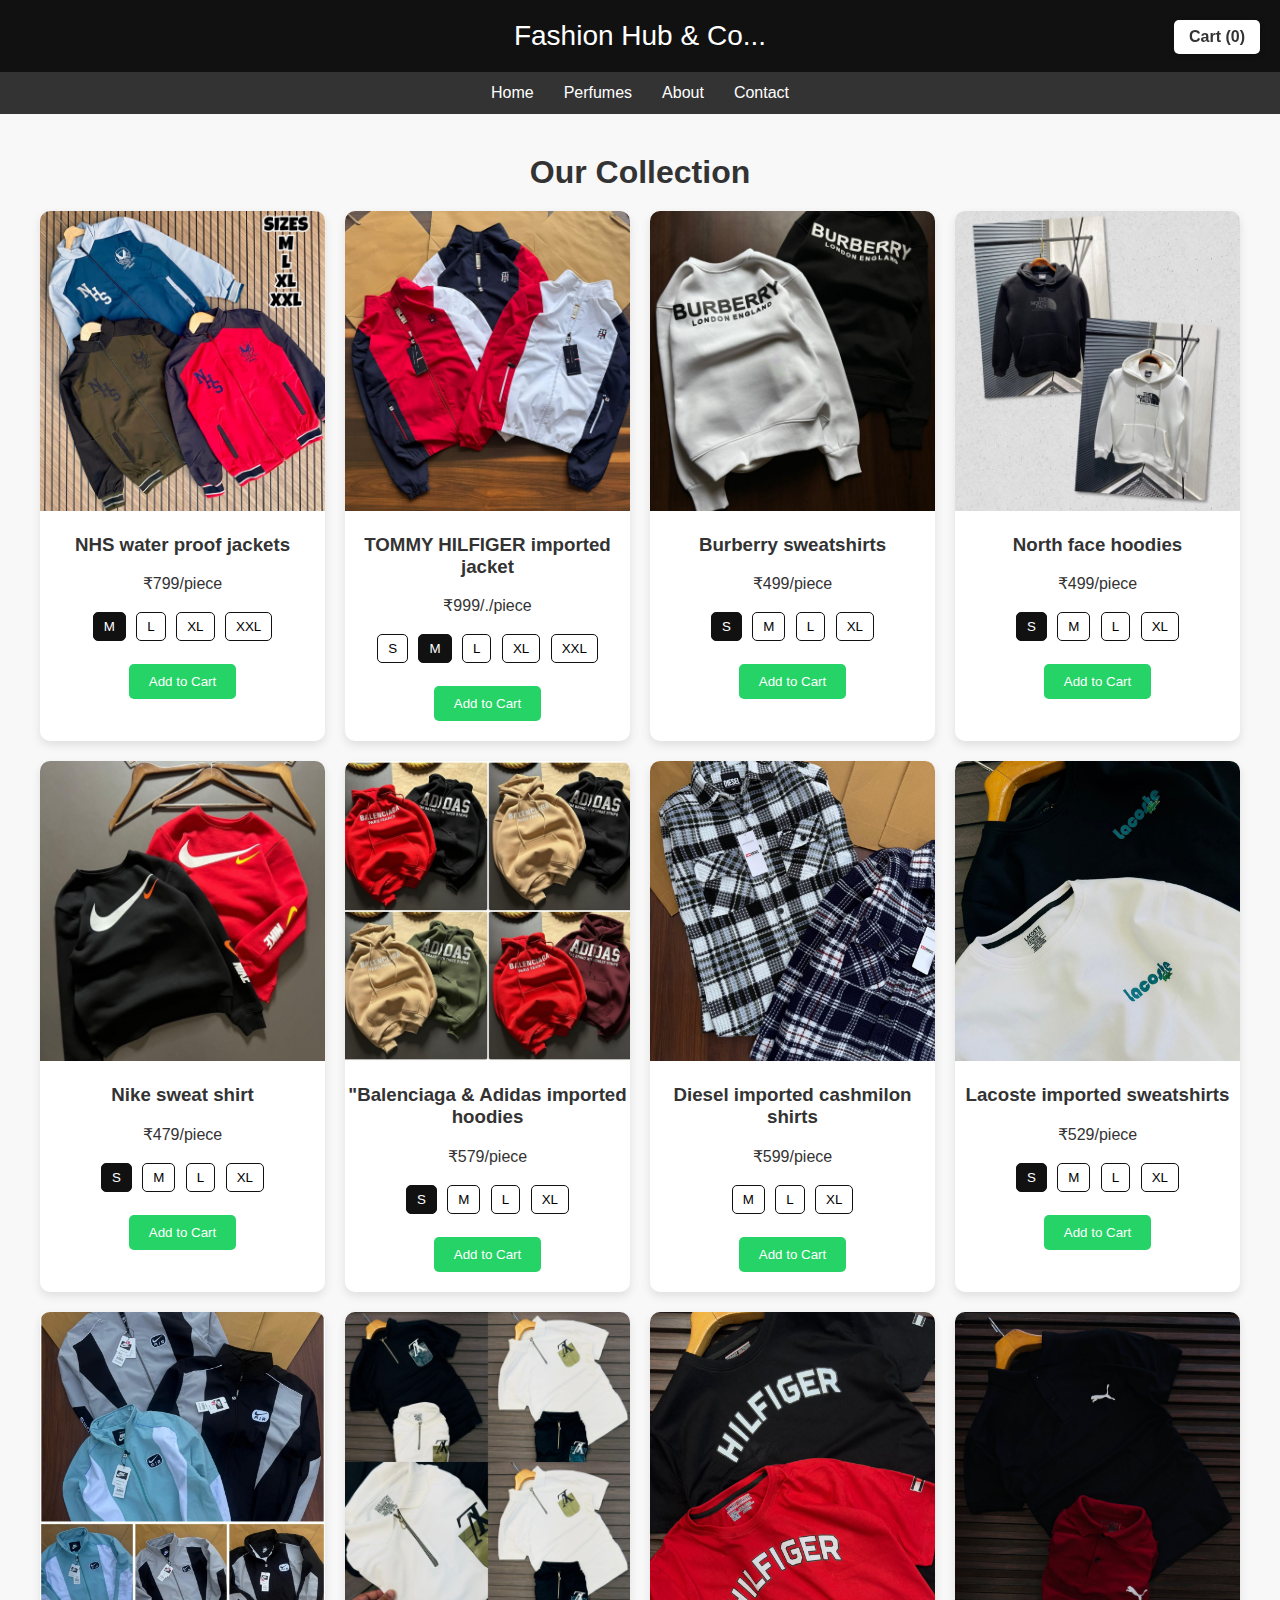
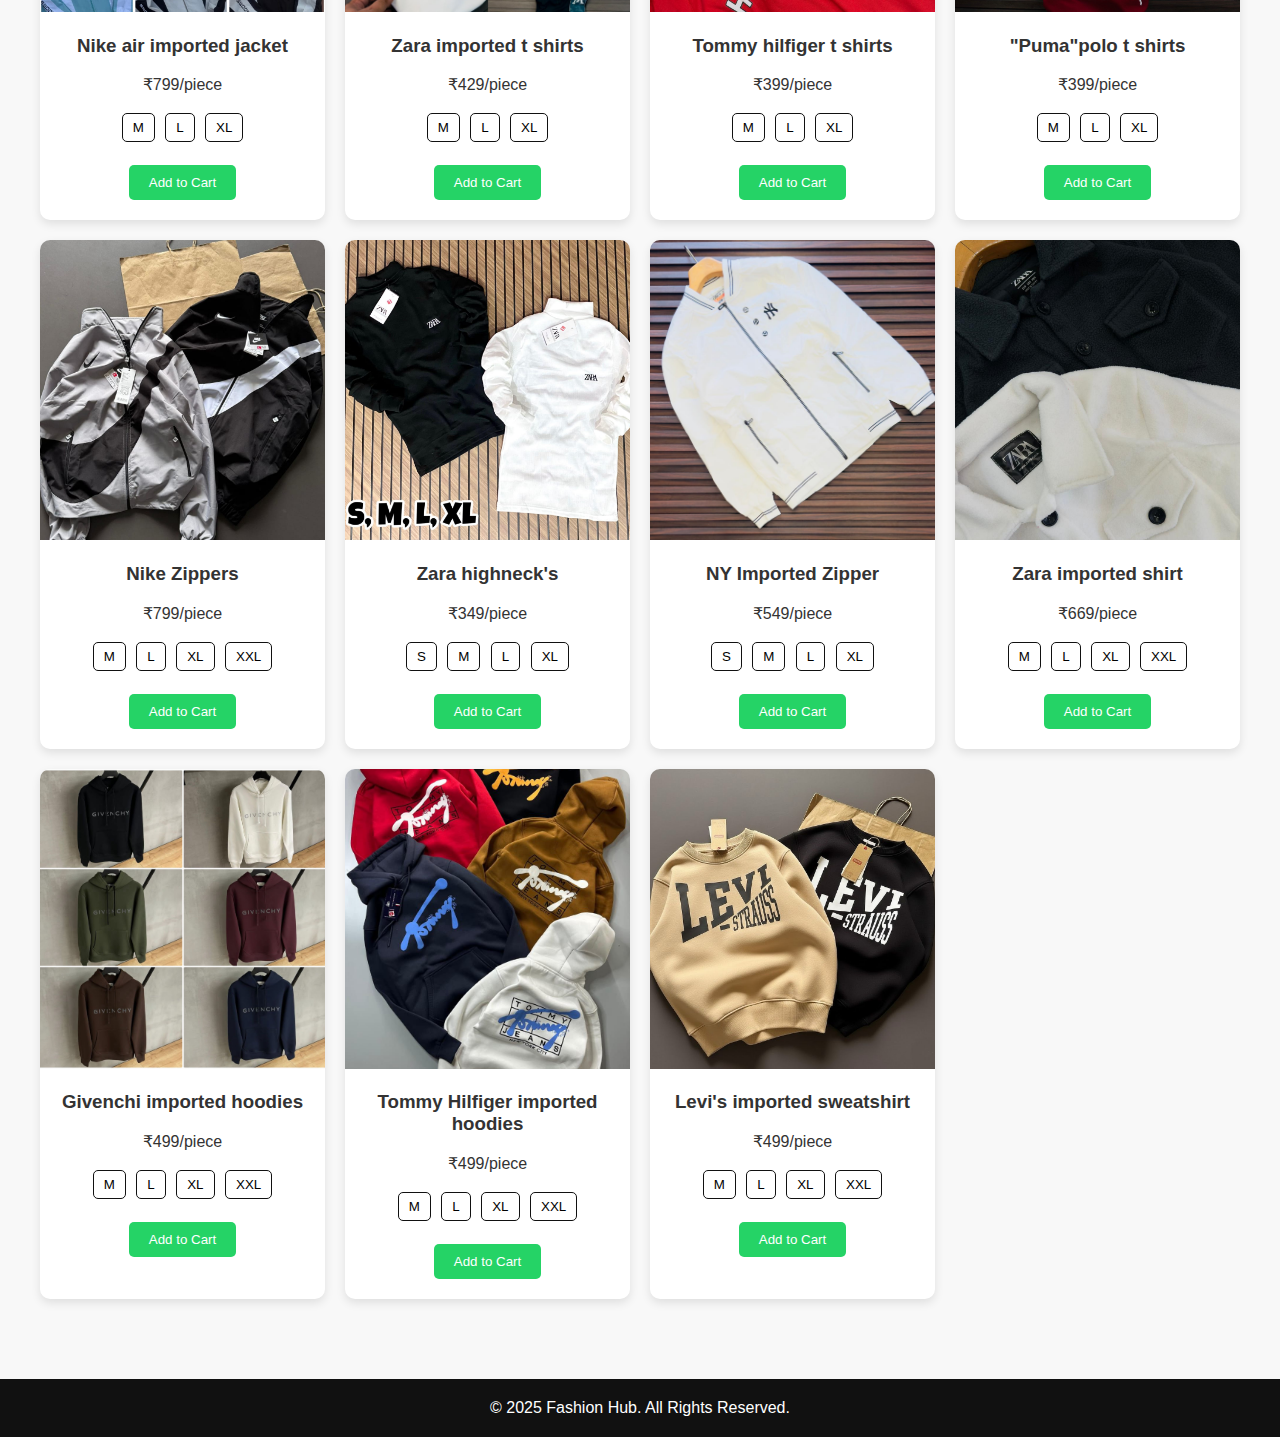
<file: index.html>
<!DOCTYPE html>
<html lang="en">
<head>
    <meta charset="UTF-8" />
    <meta name="viewport" content="width=device-width, initial-scale=1.0" />
    <title>Fashion Hub - Products</title>
    <link rel="stylesheet" href="style.css">
</head>
<body>

<header>Fashion Hub & Co...</header>

<div id="cart-btn" style="position:fixed; top:20px; right:20px; background:#fff; padding:8px 15px; border-radius:5px; cursor:pointer; box-shadow:0 2px 6px rgba(0,0,0,0.2); font-weight:bold;">
    Cart (<span id="cart-count">0</span>)
</div>

<nav>
    <a href="index.html">Home</a>
    <a href="perfume.html">Perfumes</a>
    <a href="about.html">About</a>
    <a href="contact.html">Contact</a>
</nav>

<h2 class="section-title">Our Collection</h2>

<div class="products">

    <!-- PRODUCT 1 -->
    <div class="product-card">
        <img src="./assets/nhs waterproof.jpg" />
        <h3>NHS water proof jackets</h3>
        <p>₹799/piece</p>

        <div class="sizes">
            <button class="size-btn active" onclick="selectSize(this)">M</button>
            <button class="size-btn" onclick="selectSize(this)">L</button>
            <button class="size-btn" onclick="selectSize(this)">XL</button>
            <button class="size-btn" onclick="selectSize(this)">XXL</button>
        </div>

        <button class="add-cart" onclick="addToCart('NHS water proof jackets',799,this)">Add to Cart</button>
    </div>

     <!-- PRODUCT 2 -->
    <div class="product-card">
        <img src="./assets/tommyhilfiger.jpg" />
        <h3>TOMMY HILFIGER imported jacket</h3>
        <p>₹999/./piece</p>

        <div class="sizes">
            <button class="size-btn" onclick="selectSize(this)">S</button>
            <button class="size-btn active" onclick="selectSize(this)">M</button>
            <button class="size-btn" onclick="selectSize(this)">L</button>
            <button class="size-btn" onclick="selectSize(this)">XL</button>
            <button class="size-btn" onclick="selectSize(this)">XXL</button>
        </div>

        <button class="add-cart" onclick="addToCart('TOMMY HILFIGER imported jacket',999,this)">Add to Cart</button>
    </div>

    <!-- PRODUCT 3 -->
    <div class="product-card">
        <img src="./assets/burberry sweatshirt.jpg" />
        <h3>Burberry sweatshirts</h3>
        <p>₹499/piece</p>

        <div class="sizes">
            <button class="size-btn active" onclick="selectSize(this)">S</button>
            <button class="size-btn " onclick="selectSize(this)">M</button>
            <button class="size-btn" onclick="selectSize(this)">L</button>
            <button class="size-btn" onclick="selectSize(this)">XL</button>
        </div>

        <button class="add-cart" onclick="addToCart('Burberry sweatshirts',499,this)">Add to Cart</button>
    </div>

    <!-- PRODUCT 4-->
    <div class="product-card">
        <img src="./assets/northface hoodie.jpg" />
        <h3>North face hoodies</h3>
        <p>₹499/piece</p>

        <div class="sizes">
            <button class="size-btn active" onclick="selectSize(this)">S</button>
            <button class="size-btn " onclick="selectSize(this)">M</button>
            <button class="size-btn" onclick="selectSize(this)">L</button>
            <button class="size-btn" onclick="selectSize(this)">XL</button>
        </div>

        <button class="add-cart" onclick="addToCart('North face hoodies',499,this)">Add to Cart</button>
    </div>

    <!-- PRODUCT 5-->
    <div class="product-card">
        <img src="./assets/nike sweatshirt.jpg" />
        <h3>Nike sweat  shirt</h3>
        <p>₹479/piece</p>

        <div class="sizes">
            <button class="size-btn active" onclick="selectSize(this)">S</button>
            <button class="size-btn " onclick="selectSize(this)">M</button>
            <button class="size-btn" onclick="selectSize(this)">L</button>
            <button class="size-btn" onclick="selectSize(this)">XL</button>
        </div>

        <button class="add-cart" onclick="addToCart('Nike sweat  shirt',479,this)">Add to Cart</button>
    </div>
    <!-- PRODUCT 6-->
    <div class="product-card">
        <img src="./assets/Balenciaga & Adidas impored hoodies.jpg" />
        <h3>"Balenciaga & Adidas imported hoodies</h3>
        <p>₹579/piece</p>

        <div class="sizes">
            <button class="size-btn active" onclick="selectSize(this)">S</button>
            <button class="size-btn " onclick="selectSize(this)">M</button>
            <button class="size-btn" onclick="selectSize(this)">L</button>
            <button class="size-btn" onclick="selectSize(this)">XL</button>
        </div>

        <button class="add-cart" onclick="addToCart('Balenciaga & Adidas imported hoodies',579,this)">Add to Cart</button>
    </div>
<!-- PRODUCT 7-->
    <div class="product-card">
        <img src="./assets/diesel shhirts .jpg" />
        <h3>Diesel imported cashmilon shirts</h3>
        <p>₹599/piece</p>

        <div class="sizes">
            
            <button class="size-btn " onclick="selectSize(this)">M</button>
            <button class="size-btn" onclick="selectSize(this)">L</button>
            <button class="size-btn" onclick="selectSize(this)">XL</button>
        </div>

        <button class="add-cart" onclick="addToCart('Diesel imported cashmilon shirts',599,this)">Add to Cart</button>
    </div>
    <!-- PRODUCT 8-->
    <div class="product-card">
        <img src="./assets/lacoste sweatshirt.jpg" />
        <h3>Lacoste imported  sweatshirts</h3>
        <p>₹529/piece</p>

        <div class="sizes">
            <button class="size-btn active" onclick="selectSize(this)">S</button>
            <button class="size-btn " onclick="selectSize(this)">M</button>
            <button class="size-btn" onclick="selectSize(this)">L</button>
            <button class="size-btn" onclick="selectSize(this)">XL</button>
        </div>

        <button class="add-cart" onclick="addToCart('Lacoste imported  sweatshirts',529,this)">Add to Cart</button>
    </div>
     <!-- PRODUCT 9-->
    <div class="product-card">
        <img src="./assets/nike jacket.jpg" />
        <h3>Nike air imported jacket</h3>
        <p>₹799/piece</p>

        <div class="sizes">
           
            <button class="size-btn " onclick="selectSize(this)">M</button>
            <button class="size-btn" onclick="selectSize(this)">L</button>
            <button class="size-btn" onclick="selectSize(this)">XL</button>
        </div>

        <button class="add-cart" onclick="addToCart('Nike air imported jacket',799,this)">Add to Cart</button>
    </div>
     <!-- PRODUCT 10-->
    <div class="product-card">
        <img src="./assets/zara zip t shirt.jpg" />
        <h3>Zara imported t shirts</h3>
        <p>₹429/piece</p>

        <div class="sizes">
           
            <button class="size-btn " onclick="selectSize(this)">M</button>
            <button class="size-btn" onclick="selectSize(this)">L</button>
            <button class="size-btn" onclick="selectSize(this)">XL</button>
        </div>

        <button class="add-cart" onclick="addToCart('Zara imported t shirts',429,this)">Add to Cart</button>
    </div>
    <!-- PRODUCT 11-->
    <div class="product-card">
        <img src="./assets/hilfiger t shirts.jpg" />
        <h3>Tommy hilfiger t shirts </h3>
        <p>₹399/piece</p>

        <div class="sizes">
           
            <button class="size-btn " onclick="selectSize(this)">M</button>
            <button class="size-btn" onclick="selectSize(this)">L</button>
            <button class="size-btn" onclick="selectSize(this)">XL</button>
        </div>

        <button class="add-cart" onclick="addToCart('Tommy hilfiger t shirts',399,this)">Add to Cart</button>
    </div>


    <!-- PRODUCT 12-->
    <div class="product-card">
        <img src="./assets/puma polo.jpg" />
        <h3>"Puma"polo t shirts </h3>
        <p>₹399/piece</p>

        <div class="sizes">
           
            <button class="size-btn " onclick="selectSize(this)">M</button>
            <button class="size-btn" onclick="selectSize(this)">L</button>
            <button class="size-btn" onclick="selectSize(this)">XL</button>
        </div>

        <button class="add-cart" onclick="addToCart('Puma polo t shirts',399,this)">Add to Cart</button>
    </div>

    
    <!-- PRODUCT 13-->
    <div class="product-card">
        <img src="./assets/nikezipper.jpg" />
        <h3>Nike Zippers</h3>
        <p>₹799/piece</p>

        <div class="sizes">
           
            <button class="size-btn " onclick="selectSize(this)">M</button>
            <button class="size-btn" onclick="selectSize(this)">L</button>
            <button class="size-btn" onclick="selectSize(this)">XL</button>
            <button class="size-btn" onclick="selectSize(this)">XXL</button>
        </div>

        <button class="add-cart" onclick="addToCart('Nike Zippers',99,this)">Add to Cart</button>
    </div>

    <!-- PRODUCT 14-->
    <div class="product-card">
        <img src="./assets/zara highneck.jpg" />
        <h3>Zara highneck's</h3>
        <p>₹349/piece</p>

        <div class="sizes">
            <button class="size-btn " onclick="selectSize(this)">S</button>
            <button class="size-btn " onclick="selectSize(this)">M</button>
            <button class="size-btn" onclick="selectSize(this)">L</button>
            <button class="size-btn" onclick="selectSize(this)">XL</button>
            
        </div>

        <button class="add-cart" onclick="addToCart('Nike Zippers',99,this)">Add to Cart</button>
    </div>

     <!-- PRODUCT 15-->
    <div class="product-card">
        <img src="./assets/ny zippers.jpg" />
        <h3>NY  Imported Zipper</h3>
        <p>₹549/piece</p>

        <div class="sizes">
            <button class="size-btn " onclick="selectSize(this)">S</button>
            <button class="size-btn " onclick="selectSize(this)">M</button>
            <button class="size-btn" onclick="selectSize(this)">L</button>
            <button class="size-btn" onclick="selectSize(this)">XL</button>
            
        </div>

        <button class="add-cart" onclick="addToCart('NY  Imported Zipper',549,this)">Add to Cart</button>
    </div>

    <!-- PRODUCT 16-->
    <div class="product-card">
        <img src="./assets/zara imported.jpg" />
        <h3>Zara imported shirt</h3>
        <p>₹669/piece</p>

        <div class="sizes">
            
            <button class="size-btn " onclick="selectSize(this)">M</button>
            <button class="size-btn" onclick="selectSize(this)">L</button>
            <button class="size-btn" onclick="selectSize(this)">XL</button>
            <button class="size-btn " onclick="selectSize(this)">XXL</button>
            
        </div>

        <button class="add-cart" onclick="addToCart('Zara imported shirt',669,this)">Add to Cart</button>
    </div>

    <!-- PRODUCT 17-->
    <div class="product-card">
        <img src="./assets/givenchi hoodies.jpg" />
        <h3>Givenchi imported hoodies</h3>
        <p>₹499/piece</p>

        <div class="sizes">
            
            <button class="size-btn " onclick="selectSize(this)">M</button>
            <button class="size-btn" onclick="selectSize(this)">L</button>
            <button class="size-btn" onclick="selectSize(this)">XL</button>
            <button class="size-btn " onclick="selectSize(this)">XXL</button>
            
        </div>

        <button class="add-cart" onclick="addToCart('Givenchi imported hoodies',499,this)">Add to Cart</button>
    </div>

    <!-- PRODUCT 18-->
    <div class="product-card">
        <img src="./assets/tommyhilfigerhoodies.jpg" />
        <h3>Tommy Hilfiger imported hoodies</h3>
        <p>₹499/piece</p>

        <div class="sizes">
            
            <button class="size-btn " onclick="selectSize(this)">M</button>
            <button class="size-btn" onclick="selectSize(this)">L</button>
            <button class="size-btn" onclick="selectSize(this)">XL</button>
            <button class="size-btn " onclick="selectSize(this)">XXL</button>
            
        </div>

        <button class="add-cart" onclick="addToCart('Tommy Hilfiger imported hoodies',499,this)">Add to Cart</button>
    </div>

     <!-- PRODUCT 19-->
    <div class="product-card">
        <img src="./assets/levisweatshirt.jpg" />
        <h3>Levi's imported sweatshirt</h3>
        <p>₹499/piece</p>

        <div class="sizes">
            
            <button class="size-btn " onclick="selectSize(this)">M</button>
            <button class="size-btn" onclick="selectSize(this)">L</button>
            <button class="size-btn" onclick="selectSize(this)">XL</button>
            <button class="size-btn " onclick="selectSize(this)">XXL</button>
            
        </div>

        <button class="add-cart" onclick="addToCart('>Levis imported sweatshirt',499,this)">Add to Cart</button>
    </div>



</div>

<footer>
    © 2025 Fashion Hub. All Rights Reserved.
</footer>

<!-- ================= CART SCRIPT ================= -->
<script>
let cart = [];

// Select size
function selectSize(btn) {
    const parent = btn.parentNode;
    parent.querySelectorAll(".size-btn").forEach(b => b.classList.remove("active"));
    btn.classList.add("active");
}

// Add to cart
function addToCart(name, price, btn) {
    const activeSize = btn.parentNode.querySelector(".sizes .active");

    if (!activeSize) {
        alert("Please select a size");
        return;
    }

    const size = activeSize.innerText;
    const existing = cart.find(i => i.name === name && i.size === size);

    if (existing) {
        existing.qty += 1;
    } else {
        cart.push({ name, price, size, qty: 1 });
    }

    updateCartDisplay();
    alert(name + " (Size " + size + ") added to cart");
}

// Open cart
document.getElementById("cart-btn").onclick = () => {
    document.getElementById("cart-box").style.display = "block";
};

// Close cart
function closeCart() {
    document.getElementById("cart-box").style.display = "none";
}

// Increase quantity
function increaseQty(index) {
    cart[index].qty += 1;
    updateCartDisplay();
}

// Decrease quantity
function decreaseQty(index) {
    cart[index].qty -= 1;
    if (cart[index].qty <= 0) {
        cart.splice(index, 1);
    }
    updateCartDisplay();
}

// Update cart UI
function updateCartDisplay() {
    const cartList = document.getElementById("cart-items");
    cartList.innerHTML = "";

    cart.forEach((item, index) => {
        const li = document.createElement("li");
        li.style.margin = "10px 0";
        li.style.display = "flex";
        li.style.justifyContent = "space-between";
        li.style.alignItems = "center";

        li.innerHTML = `
            <div>
                <strong>${item.name}</strong><br>
                Size: ${item.size}<br>
                ₹${item.price}
            </div>

            <div style="display:flex; align-items:center; gap:8px;">
                <button onclick="decreaseQty(${index})">−</button>
                <span>${item.qty}</span>
                <button onclick="increaseQty(${index})">+</button>
            </div>
        `;
        cartList.appendChild(li);
    });

    document.getElementById("cart-count").innerText =
        cart.reduce((a,b)=>a+b.qty,0);
}

// WhatsApp Order
function confirmOrder() {
    let msg = "ORDER DETAILS:%0A%0A";
    cart.forEach(item => {
        msg += `${item.name} | Size: ${item.size} | Qty: ${item.qty} | Price: ₹${item.price}%0A`;
    });

    msg += `%0ATotal Items: ${cart.reduce((a,b)=>a+b.qty,0)}`;
    window.open(`https://wa.me/918976192026?text=${msg}`);
}
</script>

<!-- ================= CART BOX ================= -->
<div id="cart-box" style="display:none; position:fixed; top:80px; right:20px; width:300px; background:#fff; padding:20px; border-radius:10px; box-shadow:0 4px 10px rgba(0,0,0,0.3); max-height:400px; overflow-y:auto;">
    <h3>Your Cart</h3>
    <ul id="cart-items" style="list-style:none; padding:0;"></ul>

    <button onclick="confirmOrder()" style="margin-top:10px; width:100%; padding:10px; background:#25d366; border:none; border-radius:5px; color:white;">
        Confirm Order on WhatsApp
    </button>

    <button onclick="closeCart()" style="margin-top:10px; width:100%; padding:10px; background:#111; border:none; border-radius:5px; color:white;">
        Close
    </button>
</div>

</body>
</html>
</file>
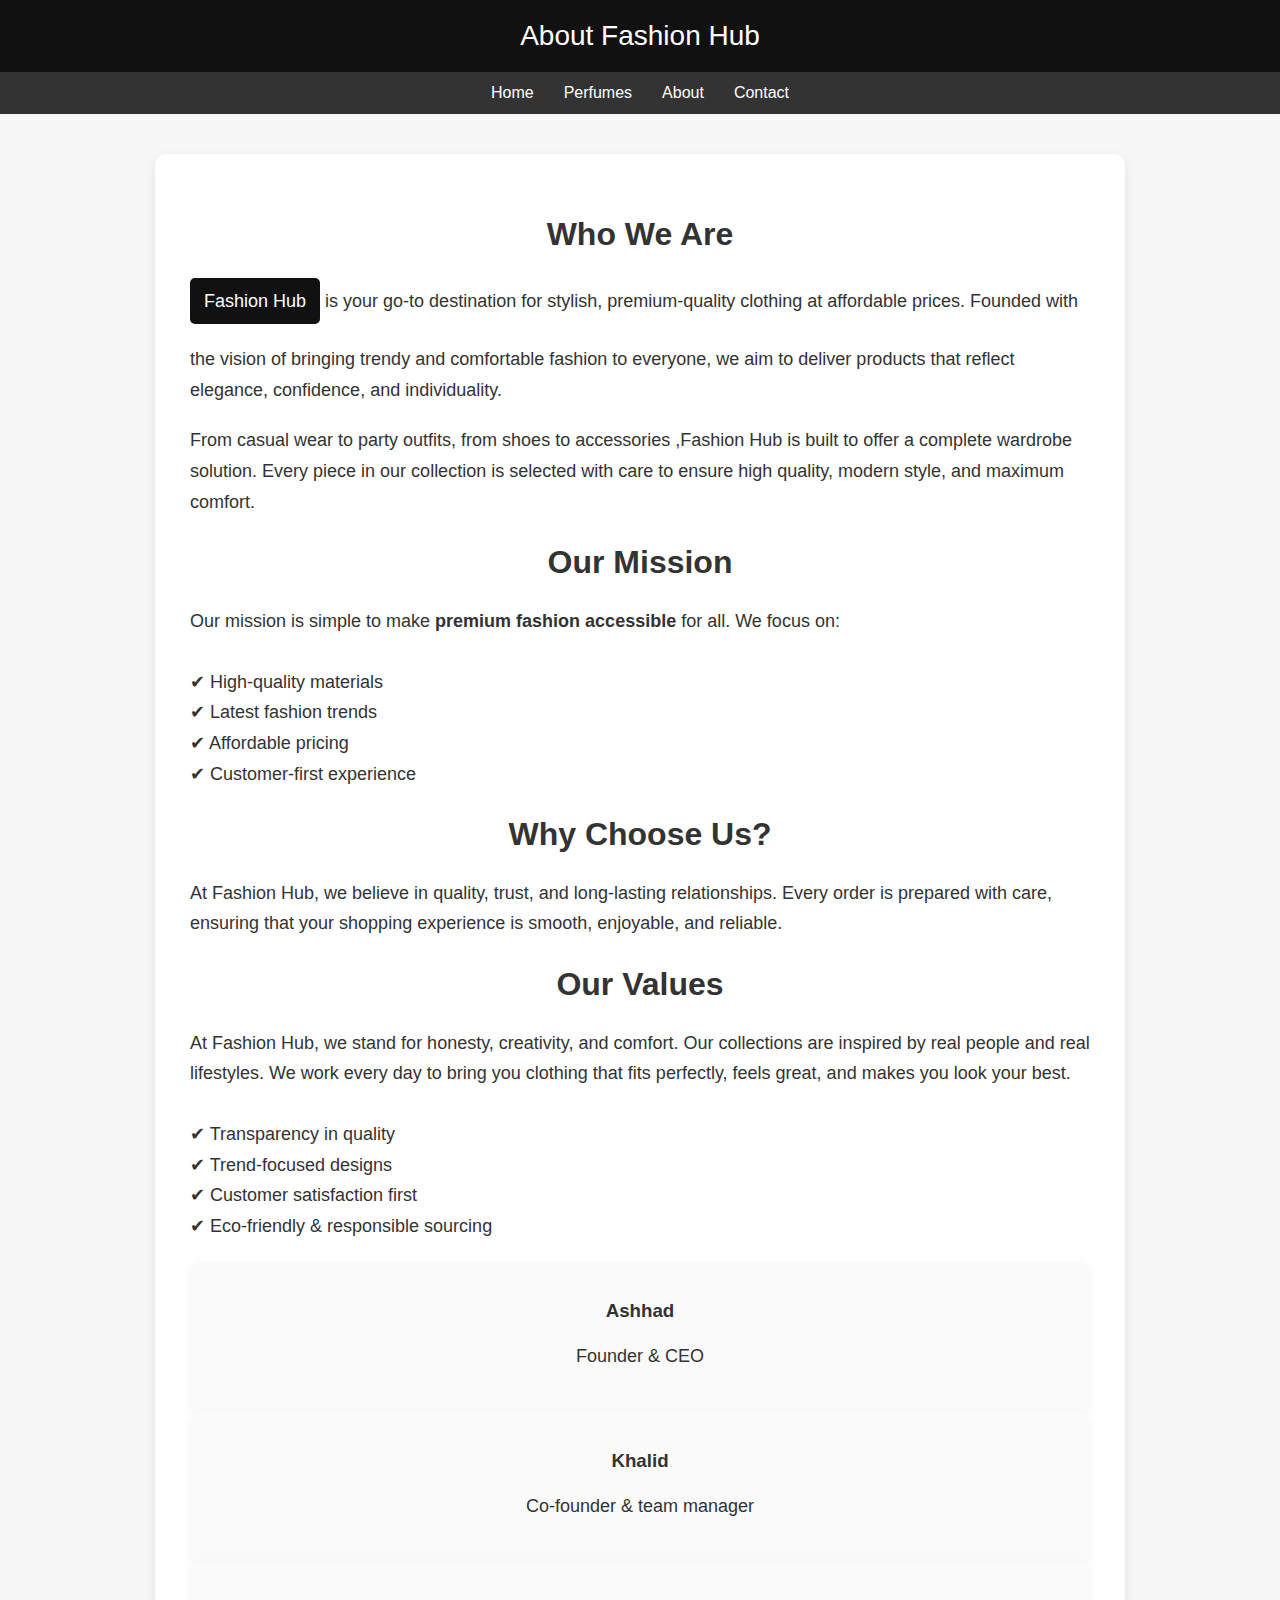
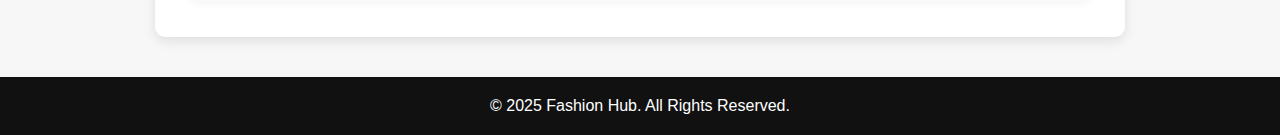
<file: about.html>
<!DOCTYPE html>
<html lang="en">
<head>
    <meta charset="UTF-8" />
    <meta name="viewport" content="width=device-width, initial-scale=1.0" />
    <title>Fashion Hub  About Us</title>
 <link rel="stylesheet" href="about.css">
</head>
<body>

<header>About Fashion Hub</header>

<nav>
    <a href="index.html">Home</a>
    <a href="perfume.html">Perfumes</a>
    <a href="about.html">About</a>
    <a href="contact.html">Contact</a>
</nav>


<div class="container">
    <h2>Who We Are</h2>
    <p>
        <span class="highlight">Fashion Hub</span> is your go-to destination for stylish, premium-quality clothing at affordable prices. Founded with the vision of bringing trendy and comfortable fashion to everyone, we aim to deliver products that reflect elegance, confidence, and individuality.
    </p>

    <p>
        From casual wear to party outfits, from shoes to accessories ,Fashion Hub is built to offer a complete wardrobe solution. Every piece in our collection is selected with care to ensure high quality, modern style, and maximum comfort.
    </p>

    <h2>Our Mission</h2>
    <p>
        Our mission is simple  to make <strong>premium fashion accessible</strong> for all. We focus on:
        <br><br>
        ✔ High-quality materials<br>
        ✔ Latest fashion trends<br>
        ✔ Affordable pricing<br>
        ✔ Customer-first experience
    </p>

    <h2>Why Choose Us?</h2>
    <p>
        At Fashion Hub, we believe in quality, trust, and long-lasting relationships. Every order is prepared with care, ensuring that your shopping experience is smooth, enjoyable, and reliable.
    </p>

    <h2>Our Values</h2>
    <p>
        At Fashion Hub, we stand for honesty, creativity, and comfort. Our collections are inspired by real people and real lifestyles. We work every day to bring you clothing that fits perfectly, feels great, and makes you look your best.
        <br><br>
        ✔ Transparency in quality<br>
        ✔ Trend-focused designs<br>
        ✔ Customer satisfaction first<br>
        ✔ Eco-friendly & responsible sourcing
    </p>

            <div class="team-card">
                
                <h3>Ashhad</h3>
                <p>Founder & CEO</p>
            </div>

            <div class="team-card">
                
                
                <h3>Khalid</h3>
                <p>Co-founder & team manager </p>

            </div>
            <div class="team-card">
                
                
               
            </div>
             
        </div>
    </div>
</div>

<footer>
    © 2025 Fashion Hub. All Rights Reserved.
</footer>

</body>
</html>
</file>
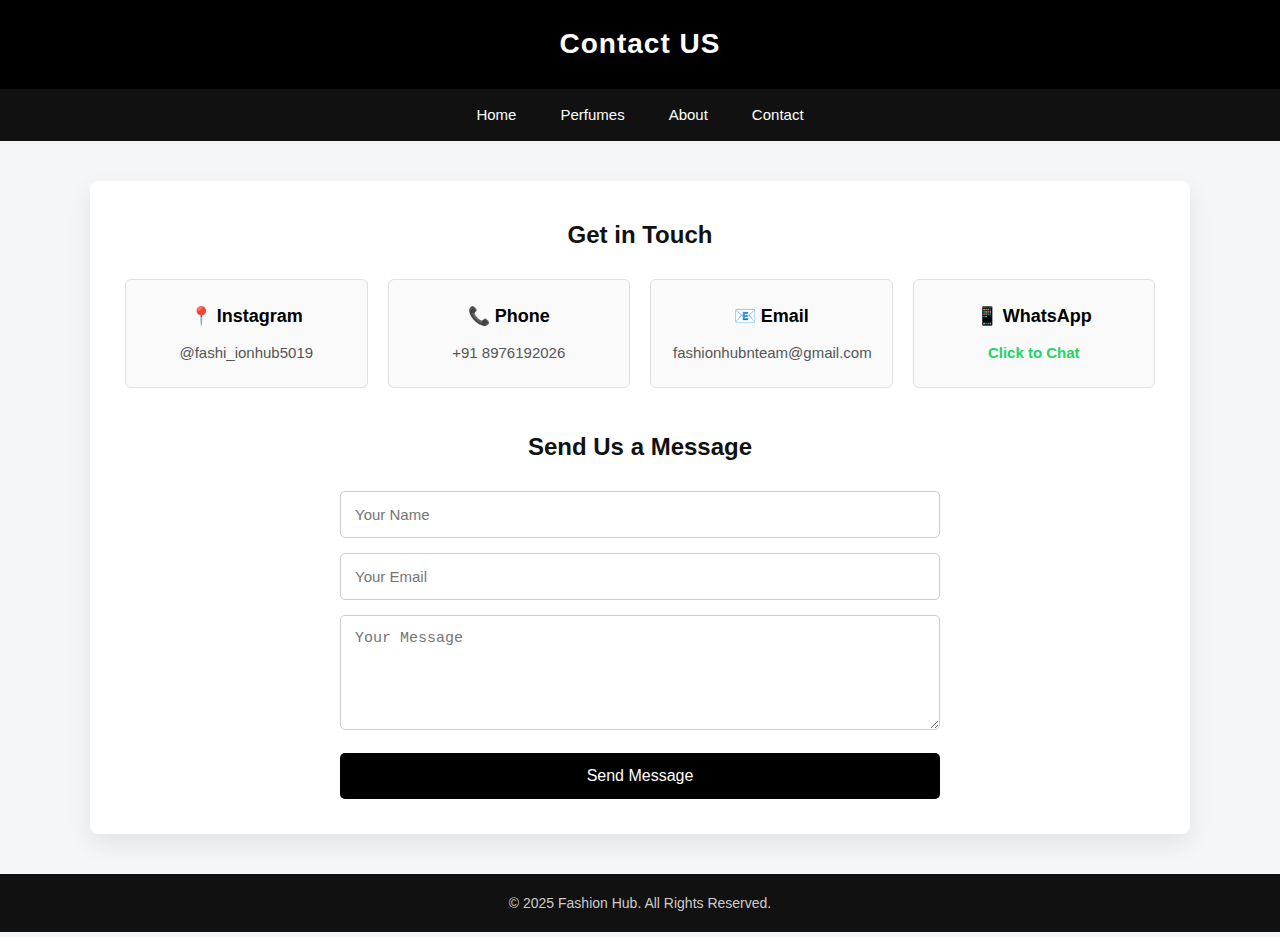
<file: contact.html>
<!DOCTYPE html>
<html lang="en">
<head>
    <meta charset="UTF-8" />
    <meta name="viewport" content="width=device-width, initial-scale=1.0" />
    <title>Fashion Hub - Contact Us</title>
  <link rel="stylesheet" href="contact.css">
</head>
<body>

<header>Contact US</header>

<nav>
    <a href="wbsite.html">Home</a>
    <a href="perfume.html">Perfumes</a>
    <a href="about.html">About</a>
    <a href="contact.html">Contact</a>
</nav>


<div class="container">
    <h2>Get in Touch</h2>

    <div class="contact-info">
        <div class="info-box">
            <h3>📍 Instagram</h3>
            <p>@fashi_ionhub5019<br> </p>
        </div>

        <div class="info-box">
            <h3>📞 Phone</h3>
            <p>+91 8976192026</p>
        </div>

        <div class="info-box">
            <h3>📧 Email</h3>
            <p>fashionhubnteam@gmail.com</p>
        </div>

        <div class="info-box">
            <h3>📱 WhatsApp</h3>
            <p><a href="https://wa.me/918976192026" target="_blank">Click to Chat</a></p>
        </div>
    </div>

    <h2>Send Us a Message</h2>

    <form onsubmit="sendMessage(event)">
        <input type="text" id="name" placeholder="Your Name" required />
        <input type="email" id="email" placeholder="Your Email" required />
        <textarea id="message" rows="5" placeholder="Your Message" required></textarea>
        <button type="submit">Send Message</button>
    </form>
</div>

<footer>
    © 2025 Fashion Hub. All Rights Reserved.
</footer>

<script>
function sendMessage(event) {
    event.preventDefault();

    const name = document.getElementById('name').value;
    const email = document.getElementById('email').value;
    const message = document.getElementById('message').value;

    const text = `New Contact Message:%0A%0AName: ${name}%0AEmail: ${email}%0AMessage: ${message}`;

    window.open(`https://wa.me/918976192026?text=${text}`, '_blank');
}
</script>

</body>
</html>
</file>
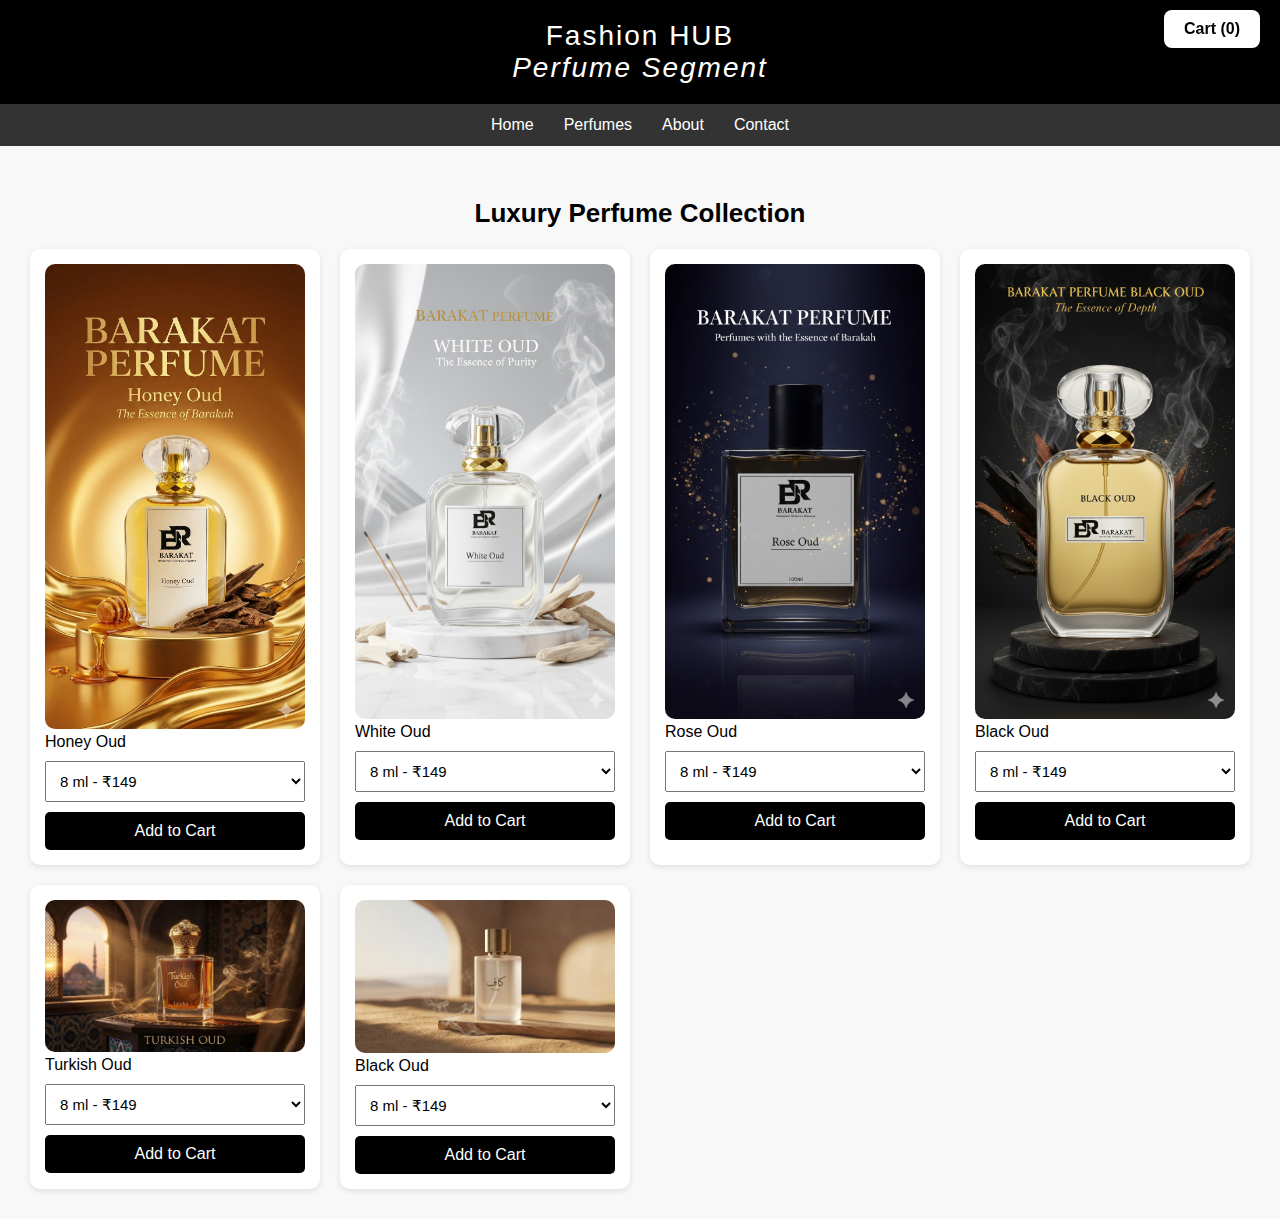
<file: perfume.html>
<!DOCTYPE html>
<html lang="en">
<head>
    <meta charset="UTF-8" />
    <meta name="viewport" content="width=device-width, initial-scale=1.0" />
    <title>Fragrance Hub - Perfumes</title>
<link rel="stylesheet" href="perfume.css">
    
</head>
<body>

<header>Fashion HUB <br> <i>Perfume Segment</i></header>

<div id="cart-btn">Cart (<span id="cart-count">0</span>)</div>

<nav>
    <a href="wbsite.html">Home</a>
    <a href="perfume.html">Perfumes</a>
    <a href="about.html">About</a>
    <a href="contact.html">Contact</a>
</nav>

<div class="container">
    <h2>Luxury Perfume Collection</h2>

    <div class="products">

        <!-- PRODUCT 1 -->
        <div class="product-card">
            <img src="assets/Honeyoud.jpg">
            <div class="product-name">Honey Oud</div>

            <select class="size-select" id="size1">
                <option value="8ml" data-price="149">8 ml - ₹149</option>
                <option value="30ml" data-price="450">30 ml - ₹450</option>
                <option value="50ml" data-price="500">50 ml - ₹500</option>
                <option value="100ml" data-price="799">100 ml - ₹799</option>
            </select>

            <button onclick="addToCart('Honey Oud', 'size1')">Add to Cart</button>
        </div>

        <!-- PRODUCT 2 -->
        <div class="product-card">
            <img src="assets/White Oud.jpg">
            <div class="product-name">White Oud</div>

            <select class="size-select" id="size2">
                <option value="8ml" data-price="149">8 ml - ₹149</option>
                <option value="30ml" data-price="450">30 ml - ₹450</option>
                <option value="50ml" data-price="500">50 ml - ₹500</option>
                <option value="100ml" data-price="799">100 ml - ₹799</option>
            </select>

            <button onclick="addToCart('White Oud', 'size2')">Add to Cart</button>
        </div>

        <!-- PRODUCT 3 -->
        <div class="product-card">
            <img src="assets/Rose oud.jpg">
            <div class="product-name">Rose Oud</div>

            <select class="size-select" id="size3">
                <option value="8ml" data-price="149">8 ml - ₹149</option>
                <option value="30ml" data-price="450">30 ml - ₹450</option>
                <option value="50ml" data-price="500">50 ml - ₹500</option>
                <option value="100ml" data-price="799">100 ml - ₹799</option>
            </select>

            <button onclick="addToCart('Rose Oud', 'size3')">Add to Cart</button>
        </div>

        <!-- PRODUCT 4 -->
        <div class="product-card">
            <img src="assets/black Oud.jpg">
            <div class="product-name">Black Oud</div>

            <select class="size-select" id="size4">
                <option value="8ml" data-price="149">8 ml - ₹149</option>
                <option value="30ml" data-price="450">30 ml - ₹450</option>
                <option value="50ml" data-price="500">50 ml - ₹500</option>
                <option value="100ml" data-price="799">100 ml - ₹799</option>
            </select>


            <button onclick="addToCart('Black Oud', 'size4')">Add to Cart</button>
        </div>
<!-- PRODUCT 5 -->
         <div class="product-card">
            <img src="assets/Turiksh_Oud.jpg">
            <div class="product-name">Turkish Oud</div>

            <select class="size-select" id="size1">
                <option value="8ml" data-price="149">8 ml - ₹149</option>
                <option value="30ml" data-price="450">30 ml - ₹450</option>
                <option value="50ml" data-price="500">50 ml - ₹500</option>
                <option value="100ml" data-price="799">100 ml - ₹799</option>
            </select>

            <button onclick="addToCart('Turkish Oud', 'size1')">Add to Cart</button>
        </div>
        <!-- PRODUCT 6-->
         <div class="product-card">
            <img src="assets/kaaf.jpeg">
            <div class="product-name">Black Oud</div>

            <select class="size-select" id="size4">
                <option value="8ml" data-price="149">8 ml - ₹149</option>
                <option value="30ml" data-price="450">30 ml - ₹450</option>
                <option value="50ml" data-price="500">50 ml - ₹500</option>
                <option value="100ml" data-price="799">100 ml - ₹799</option>
            </select>


            <button onclick="addToCart('Black Oud', 'size4')">Add to Cart</button>
        </div>

    </div>
</div>

<!-- CART -->
<div id="cart-box">
    <h3>Your Cart</h3>
    <ul id="cart-items" style="list-style:none; padding:0;"></ul>

    <button class="whatsapp-order" onclick="sendOrder()">Place Order on WhatsApp</button>
    <button onclick="closeCart()" style="margin-top:10px;">Close</button>
</div>

<script>
let cart = [];

function addToCart(name, sizeId) {
    let dropdown = document.getElementById(sizeId);
    let size = dropdown.value;
    let price = dropdown.options[dropdown.selectedIndex].dataset.price;

    const item = cart.find(p => p.name === name && p.size === size);

    if (item) item.qty++;
    else cart.push({ name, size, price, qty: 1 });

    updateCart();
}

function updateCart() {
    document.getElementById("cart-count").innerText =
        cart.reduce((a, b) => a + b.qty, 0);

    const list = document.getElementById("cart-items");
    list.innerHTML = "";

    cart.forEach((item, index) => {
        list.innerHTML += `
            <li style="margin:10px 0;">
                ${item.name} (${item.size}) <br>
                Qty:
                <button class='qty-btn' onclick="changeQty(${index}, -1)">-</button>
                ${item.qty}
                <button class='qty-btn' onclick="changeQty(${index}, 1)">+</button>
                <br><strong>₹${item.price}</strong>
            </li>
        `;
    });
}

function changeQty(i, v) {
    cart[i].qty += v;
    if (cart[i].qty <= 0) cart.splice(i, 1);
    updateCart();
}

document.getElementById("cart-btn").onclick = () => {
    document.getElementById("cart-box").style.display = "block";
};

function closeCart() {
    document.getElementById("cart-box").style.display = "none";
}

function sendOrder() {
    let msg = "Perfume Order:%0A%0A";

    cart.forEach(item => {
        msg += `${item.name} (${item.size}) | Qty: ${item.qty} | Price: ₹${item.price}%0A`;
    });

    window.open(`https://wa.me/918976192026?text=${msg}`, "_blank");
}
</script>

</body>
</html>
</file>
<file: style.css>
body {
            margin: 0;
            font-family: Arial, sans-serif;
            background: #f8f8f8;
            color: #333;
        }
        header {
            background: #111;
            color: white;
            padding: 20px;
            text-align: center;
            font-size: 28px;
        }
        nav {
            background: #333;
            display: flex;
            justify-content: center;
            gap: 30px;
            padding: 12px 0;
        }
        nav a {
            color: white;
            text-decoration: none;
            font-size: 16px;
        }
        nav a:hover{
            color: aqua;
            transform: scale(1.1);
            transition: 0.4s;
        }
        .section-title {
            text-align: center;
            font-size: 32px;
            margin: 40px 0 20px;
        }
        .products {
            display: grid;
            grid-template-columns: repeat(auto-fit, minmax(250px, 1fr));
            gap: 20px;
            padding: 0 40px 40px;
        }
        
        .product-card {
            background: white;
            border-radius: 10px;
            box-shadow: 0 4px 10px rgba(0,0,0,0.1);
            overflow: hidden;
            text-align: center;
            padding-bottom: 20px;
        }
        .product-card img {
            width: 100%;
            height: 300px;
            object-fit: cover;
        }
        .sizes {
            margin: 10px 0;
        }
        .size-btn {
            padding: 6px 10px;
            border: 1px solid #111;
            background: white;
            margin: 3px;
            cursor: pointer;
            border-radius: 5px;
        }
        .size-btn.active {
            background: #111;
            color: white;
        }
        .add-cart {
            margin-top: 10px;
            background: #25d366;
            padding: 10px 20px;
            color: #fff;
            border: none;
            border-radius: 5px;
            cursor: pointer;
        }
        footer {
            background: #111;
            color: white;
            text-align: center;
            padding: 20px;
            margin-top: 40px;
        }
</file>
<file: about.css>
body {
            margin: 0;
            font-family: Arial, sans-serif;
            background: #f7f7f7;
            color: #333;
        }
        header {
            background: #111;
            color: #fff;
            padding: 20px;
            text-align: center;
            font-size: 28px;
        }
        nav {
            background: #333;
            display: flex;
            justify-content: center;
            gap: 30px;
            padding: 12px 0;
        }
        nav a {
            color: white;
            text-decoration: none;
            font-size: 16px;
        }
        nav a:hover{
            color: aqua;
            transform: scale(1.1);
            transition: 0.4s;}

        .container {
            max-width: 900px;
            margin: 40px auto;
            background: white;
            padding: 35px;
            border-radius: 10px;
            box-shadow: 0 4px 12px rgba(0,0,0,0.1);
        }
        h2 {
            text-align: center;
            font-size: 32px;
            margin-bottom: 25px;
        }
        p {
            font-size: 18px;
            line-height: 1.7;
            margin-bottom: 20px;
        }
        .highlight {
            background: #111;
            color: #fff;
            padding: 8px 14px;
            border-radius: 5px;
            display: inline-block;
            margin-bottom: 20px;
        }
        .team-section {
            margin-top: 40px;
        }
        .team-grid {
            display: grid;
            grid-template-columns: repeat(auto-fit, minmax(200px, 1fr));
            gap: 25px;
            margin-top: 20px;
        }
        .team-card {
            text-align: center;
            background: #fafafa;
            padding: 20px;
            border-radius: 10px;
            box-shadow: 0 2px 8px rgba(0,0,0,0.05);
        }
        .team-card img {
            width: 120px;
            height: 120px;
            object-fit: cover;
            border-radius: 50%;
            margin-bottom: 15px;
        }
        footer {
            background: #111;
            color: white;
            text-align: center;
            padding: 20px;
            margin-top: 40px;
        }
</file>
<file: perfume.css>
body {
            margin: 0;
            font-family: Arial, sans-serif;
            background: #f8f8f8;
        }

        header {
            background: #000;
            color: white;
            padding: 20px;
            text-align: center;
            font-size: 28px;
            letter-spacing: 2px;
        }

        nav {
            background: #333;
            display: flex;
            justify-content: center;
            gap: 30px;
            padding: 12px 0;
        }

        nav a {
            color: white;
            text-decoration: none;
            font-size: 16px;
        }
        nav a:hover{
            color: aqua;
            transform: scale(1.1);
            transition: 0.4s;}

        #cart-btn {
            position: fixed;
            top: 10px;
            right: 20px;
            background: #fff;
            padding: 10px 20px;
            border-radius: 8px;
            box-shadow: 0 2px 6px rgba(0,0,0,0.2);
            cursor: pointer;
            font-weight: bold;
            z-index: 999;
        }

        .container { padding: 30px; }
        h2 { text-align: center; margin-bottom: 20px; font-size: 26px; }

        .products {
            display: grid;
            grid-template-columns: repeat(auto-fit, minmax(250px, 1fr));
            gap: 20px;
        }

        .product-card {
            background: white;
            padding: 15px;
            border-radius: 10px;
            box-shadow: 0 2px 6px rgba(0,0,0,0.1);
            transition: 0.3s;
        }

        .product-card img {
            width: 100%;
            border-radius: 10px;
        }

        .size-select {
            margin: 10px 0;
            width: 100%;
            padding: 10px;
            font-size: 15px;
        }

        button {
            width: 100%;
            padding: 10px;
            background: black;
            color: white;
            border: none;
            border-radius: 5px;
            cursor: pointer;
            font-size: 16px;
        }
        button:hover { background: #333; }

        #cart-box {
            display: none;
            position: fixed;
            top: 80px;
            right: 20px;
            width: 320px;
            background: #fff;
            padding: 20px;
            border-radius: 12px;
            box-shadow: 0 4px 12px rgba(0,0,0,0.3);
            max-height: 420px;
            overflow-y: auto;
            z-index: 999;
        }

        .qty-btn {
            padding: 5px 10px;
            margin: 0 5px;
            background: #000;
            color: #fff;
            border: none;
            border-radius: 4px;
            cursor: pointer;
        }

        .whatsapp-order {
            background: #25D366;
            margin-top: 10px;
        }
</file>
<file: contact.css>
/* Reset & Base Styles */
* {
    margin: 0;
    padding: 0;
    box-sizing: border-box;
}

body {
    font-family: 'Segoe UI', Tahoma, Geneva, Verdana, sans-serif;
    background: #f4f6f8;
    color: #333;
    line-height: 1.6;
}

/* Header */
header {
    background: #000;
    color: #fff;
    text-align: center;
    padding: 22px;
    font-size: 28px;
    font-weight: 600;
    letter-spacing: 1px;
}

/* Navigation */
nav {
    display: flex;
    justify-content: center;
    background: #111;
}

nav a {
    color: #fff;
    text-decoration: none;
    padding: 14px 22px;
    font-size: 15px;
    transition: background 0.3s, color 0.3s;
}

nav a:hover {
    background: #f5c542;
    color: #000;
}

/* Main Container */
.container {
    max-width: 1100px;
    margin: 40px auto;
    background: #fff;
    padding: 35px;
    border-radius: 8px;
    box-shadow: 0 10px 25px rgba(0,0,0,0.08);
}

/* Section Headings */
.container h2 {
    text-align: center;
    margin-bottom: 25px;
    font-size: 24px;
    color: #111;
}

/* Contact Info Grid */
.contact-info {
    display: grid;
    grid-template-columns: repeat(auto-fit, minmax(220px, 1fr));
    gap: 20px;
    margin-bottom: 40px;
}

.info-box {
    background: #fafafa;
    border: 1px solid #e0e0e0;
    padding: 22px;
    border-radius: 6px;
    text-align: center;
    transition: transform 0.3s, box-shadow 0.3s;
}

.info-box:hover {
    transform: translateY(-5px);
    box-shadow: 0 8px 20px rgba(0,0,0,0.08);
}

.info-box h3 {
    font-size: 18px;
    margin-bottom: 10px;
    color: #000;
}

.info-box p {
    font-size: 15px;
    color: #555;
}

.info-box a {
    color: #25D366;
    text-decoration: none;
    font-weight: 600;
}

.info-box a:hover {
    text-decoration: underline;
}

/* Contact Form */
form {
    max-width: 600px;
    margin: auto;
}

form input,
form textarea {
    width: 100%;
    padding: 14px;
    margin-bottom: 15px;
    border: 1px solid #ccc;
    border-radius: 5px;
    font-size: 15px;
    transition: border-color 0.3s, box-shadow 0.3s;
}

form input:focus,
form textarea:focus {
    border-color: #f5c542;
    box-shadow: 0 0 0 2px rgba(245,197,66,0.2);
    outline: none;
}

/* Button */
form button {
    width: 100%;
    padding: 14px;
    background: #000;
    color: #fff;
    border: none;
    font-size: 16px;
    border-radius: 5px;
    cursor: pointer;
    transition: background 0.3s, transform 0.2s;
}

form button:hover {
    background: #f5c542;
    color: #000;
    transform: translateY(-2px);
}

/* Footer */
footer {
    text-align: center;
    padding: 18px;
    background: #111;
    color: #ccc;
    font-size: 14px;
    margin-top: 40px;
}

/* Responsive */
@media (max-width: 768px) {
    header {
        font-size: 24px;
    }

    nav {
        flex-wrap: wrap;
    }

    nav a {
        padding: 12px 16px;
    }

    .container {
        margin: 20px;
        padding: 25px;
    }
}
</file>
